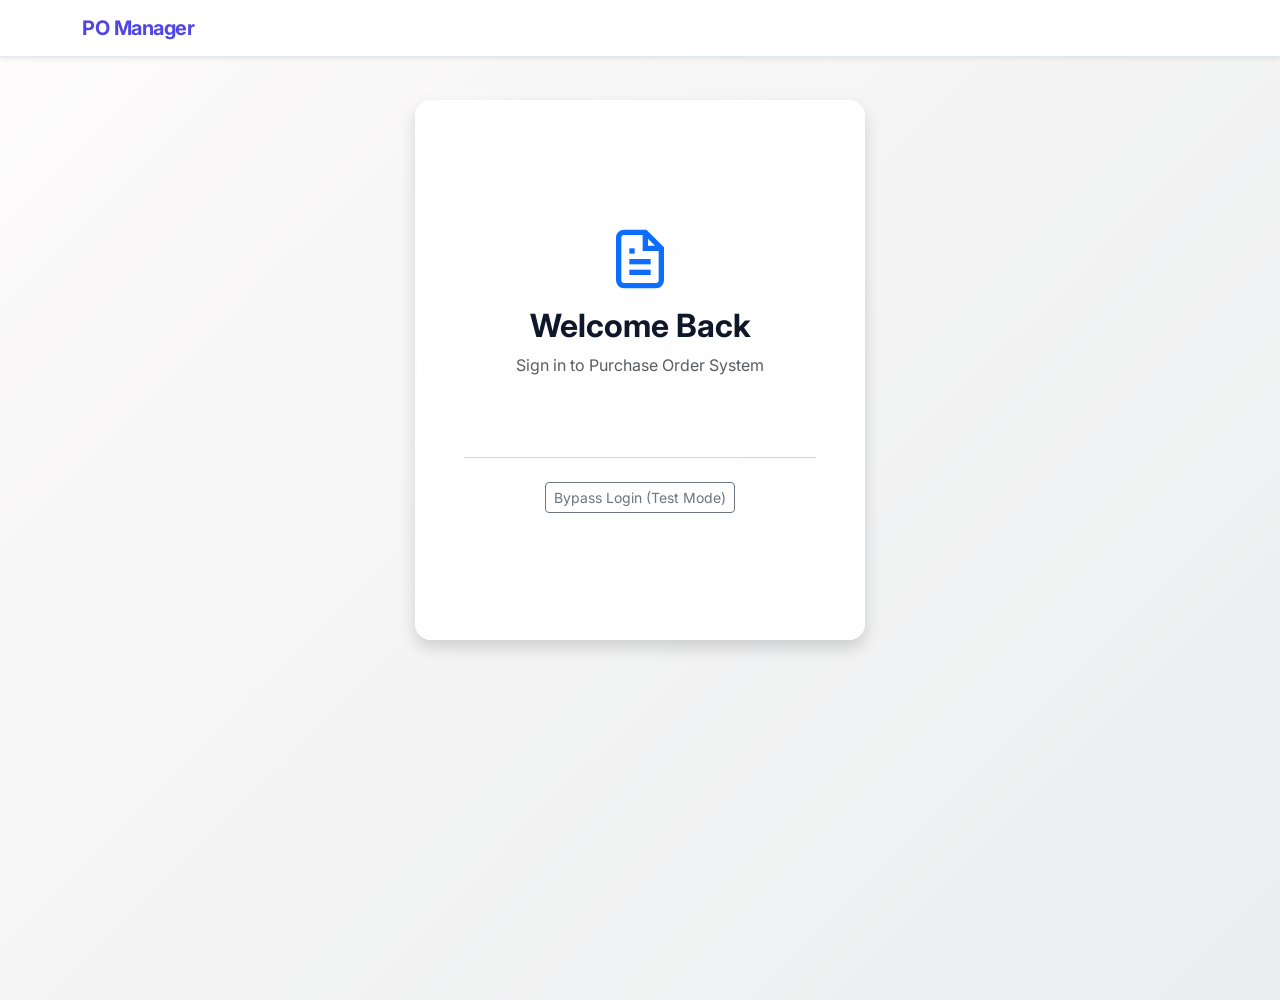
<file: frontend/index.html>
<!DOCTYPE html>
<html lang="en">
<head>
    <meta charset="UTF-8">
    <meta name="viewport" content="width=device-width, initial-scale=1.0">
    <title>PO Manager - Dashboard</title>
    <link href="https://cdn.jsdelivr.net/npm/bootstrap@5.3.2/dist/css/bootstrap.min.css" rel="stylesheet">
    <link href="https://fonts.googleapis.com/css2?family=Inter:wght@400;500;600;700&display=swap" rel="stylesheet">
    <link href="css/styles.css" rel="stylesheet">
    <script src="https://accounts.google.com/gsi/client" async defer></script>
</head>
<body>
    <nav class="navbar navbar-expand-lg navbar-light fixed-top shadow-sm">
        <div class="container">
            <a class="navbar-brand" href="index.html">PO Manager</a>
            <div id="navItems" style="display: none; width: 100%;">
                <ul class="navbar-nav ms-auto mb-2 mb-lg-0 align-items-center">
                    <li class="nav-item">
                        <a class="nav-link fw-semibold active text-primary" href="index.html">Dashboard</a>
                    </li>
                    <li class="nav-item">
                        <a class="nav-link fw-semibold" href="create-po.html">Create PO</a>
                    </li>
                    <li class="nav-item ms-lg-4">
                        <button class="btn btn-outline-danger btn-sm" onclick="logout()">Sign out</button>
                    </li>
                </ul>
            </div>
        </div>
    </nav>

    <div class="container" style="margin-top: 100px;">
        <div id="authContainer" class="animate-fade-in text-center flex-column glass-card p-5 mx-auto shadow" style="max-width: 450px;">
            <div class="mb-4">
                <svg width="64" height="64" viewBox="0 0 24 24" fill="none" stroke="currentColor" stroke-width="2" class="text-primary mb-3"><path d="M14 2H6a2 2 0 0 0-2 2v16a2 2 0 0 0 2 2h12a2 2 0 0 0 2-2V8z"></path><polyline points="14 2 14 8 20 8"></polyline><line x1="16" y1="13" x2="8" y2="13"></line><line x1="16" y1="17" x2="8" y2="17"></line><polyline points="10 9 9 9 8 9"></polyline></svg>
                <h2 class="fw-bold">Welcome Back</h2>
                <p class="text-muted">Sign in to Purchase Order System</p>
            </div>
            
            <div id="googleSignInBtn" class="mx-auto mb-3"></div>
            
            <hr class="text-muted w-100 my-4">
            <button class="btn btn-sm btn-outline-secondary" onclick="window.mockLogin()">Bypass Login (Test Mode)</button>
        </div>

        <div id="appContent" class="animate-fade-in" style="display: none;">
            <div class="d-flex justify-content-between align-items-center mb-4">
                <div>
                    <h2 class="fw-bold mb-1">Purchase Orders</h2>
                    <p class="text-muted mb-0">Manage and track all company POs</p>
                </div>
                <a href="create-po.html" class="btn btn-primary shadow-sm">+ Create New PO</a>
            </div>

            <div class="glass-card p-4">
                <div class="table-responsive">
                    <table class="table table-hover borderless">
                        <thead>
                            <tr>
                                <th>Reference No</th>
                                <th>Vendor</th>
                                <th>Total Amount</th>
                                <th>Status</th>
                                <th>Created Date</th>
                            </tr>
                        </thead>
                        <tbody id="poTableBody">
                            <tr>
                                <td colspan="5" class="text-center py-5 text-muted">
                                    <div class="spinner-border spinner-border-sm text-primary me-2" role="status"></div> Loading...
                                </td>
                            </tr>
                        </tbody>
                    </table>
                </div>
            </div>
        </div>
    </div>

    <script src="js/app.js"></script>
    <script>
        function loadDashboard() {
            apiCall('/purchase-orders')
                .then(pos => {
                    const tbody = document.getElementById('poTableBody');
                    tbody.innerHTML = '';
                    
                    if (!pos || pos.length === 0) {
                        tbody.innerHTML = `<tr><td colspan="5" class="text-center py-5 text-muted"><h4>No Orders Found</h4><p>You haven't created any purchase orders yet.</p></td></tr>`;
                        return;
                    }
                    
                    // Sort by newest first
                    pos.sort((a,b) => new Date(b.created_at) - new Date(a.created_at));
                    
                    pos.forEach(po => {
                        const date = new Date(po.created_at).toLocaleDateString('en-US', { year: 'numeric', month: 'short', day: 'numeric' });
                        const vendorName = po.vendor ? po.vendor.name : 'Unknown';
                        
                        const tr = document.createElement('tr');
                        tr.innerHTML = `
                            <td class="fw-semibold text-primary">#${po.reference_no}</td>
                            <td class="fw-medium">${vendorName}</td>
                            <td class="fw-bold text-success">$${po.total_amount.toFixed(2)}</td>
                            <td><span class="badge bg-secondary px-3 py-2 rounded-pill shadow-sm">${po.status}</span></td>
                            <td class="text-muted">${date}</td>
                        `;
                        tbody.appendChild(tr);
                    });
                })
                .catch(err => {
                    document.getElementById('poTableBody').innerHTML = 
                        `<tr><td colspan="5" class="text-center py-4 text-danger fw-bold">Error loading data: STDOUT ${err.message}</td></tr>`;
                });
        }
    </script>
</body>
</html>
</file>
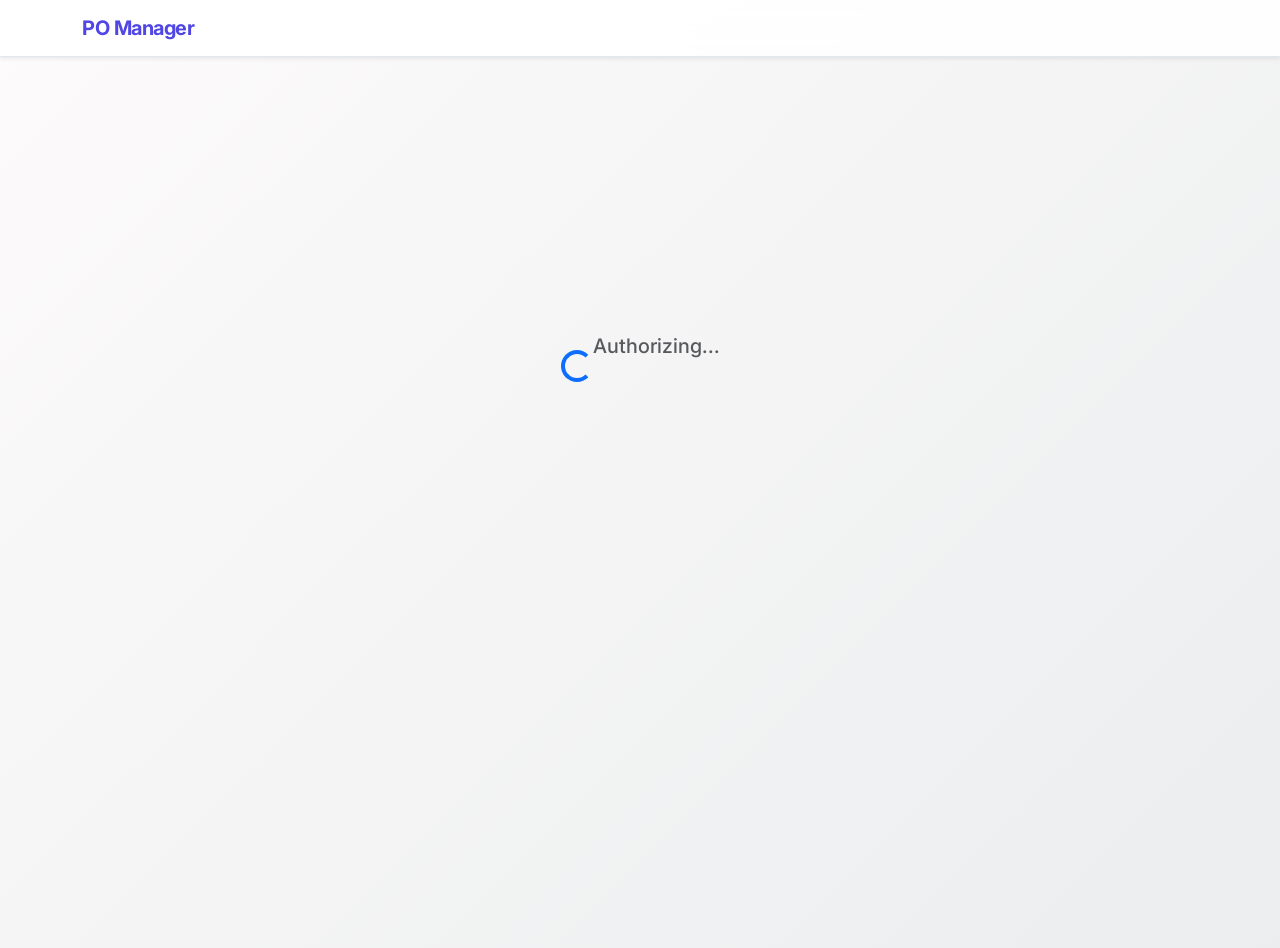
<file: frontend/create-po.html>
<!DOCTYPE html>
<html lang="en">
<head>
    <meta charset="UTF-8">
    <meta name="viewport" content="width=device-width, initial-scale=1.0">
    <title>Create PO - PO Manager</title>
    <link href="https://cdn.jsdelivr.net/npm/bootstrap@5.3.2/dist/css/bootstrap.min.css" rel="stylesheet">
    <link href="https://fonts.googleapis.com/css2?family=Inter:wght@400;500;600;700&display=swap" rel="stylesheet">
    <link href="css/styles.css" rel="stylesheet">
    <script src="https://code.jquery.com/jquery-3.7.1.min.js"></script>
</head>
<body>
    <nav class="navbar navbar-expand-lg navbar-light fixed-top shadow-sm">
        <div class="container">
            <a class="navbar-brand" href="index.html">PO Manager</a>
            <div id="navItems">
                <ul class="navbar-nav ms-auto mb-2 mb-lg-0 align-items-center">
                    <li class="nav-item">
                        <a class="nav-link fw-semibold" href="index.html">Dashboard</a>
                    </li>
                    <li class="nav-item">
                        <a class="nav-link fw-semibold active text-primary" href="create-po.html">Create PO</a>
                    </li>
                    <li class="nav-item ms-lg-4">
                        <button class="btn btn-outline-danger btn-sm" onclick="logout()">Sign out</button>
                    </li>
                </ul>
            </div>
        </div>
    </nav>

    <div class="container animate-fade-in" style="margin-top: 100px; display: none;" id="appContent">
        <div class="d-flex justify-content-between align-items-center mb-4">
            <div>
                <h2 class="fw-bold mb-1">Create Purchase Order</h2>
                <p class="text-muted mb-0">Draft a new order and generate marketing details</p>
            </div>
            <a href="index.html" class="btn btn-outline-secondary">← Back</a>
        </div>

        <div class="glass-card p-4 shadow-sm mb-5">
            <form id="createPoForm">
                <div class="row mb-5">
                    <div class="col-md-5">
                        <label class="form-label fw-bold text-muted text-uppercase" style="font-size: 0.85rem; letter-spacing: 0.5px;">Select Vendor</label>
                        <select id="vendorSelect" class="form-select form-select-lg shadow-sm" style="border-radius: 10px;" required>
                            <option value="">Loading vendors...</option>
                        </select>
                    </div>
                </div>

                <div class="d-flex justify-content-between align-items-center mt-5 mb-3 border-bottom pb-2">
                    <h5 class="fw-bold mb-0">Order Items</h5>
                    <button type="button" class="btn btn-sm btn-primary rounded-pill shadow-sm px-3" id="addRowBtn">+ Add Product</button>
                </div>
                
                <div class="table-responsive">
                    <table class="table borderless" id="itemsTable">
                        <thead>
                            <tr>
                                <th style="width: 35%;">Product</th>
                                <th style="width: 10%;">Qty</th>
                                <th style="width: 15%;">Unit Price</th>
                                <th style="width: 35%;">Marketing Description</th>
                                <th style="width: 5%;"></th>
                            </tr>
                        </thead>
                        <tbody id="itemsBody">
                            <!-- Rows added dynamically -->
                        </tbody>
                    </table>
                </div>

                <div class="mt-5 pt-4 text-end">
                    <button type="submit" class="btn btn-success btn-lg px-5fw-bold shadow" id="submitBtn">Submit Purchase Order</button>
                </div>
            </form>
        </div>
    </div>
    
    <div id="authContainer" class="container mt-5 pt-5 text-center text-muted">
        <div class="spinner-border text-primary mt-5" role="status"></div>
        <h5 class="mt-3">Authorizing...</h5>
    </div>

    <script src="js/app.js"></script>
    <script>
        let productsGlobal = [];

        function loadCreatePOForm() {
            // Fetch Vendors
            apiCall('/vendors').then(vendors => {
                const select = $('#vendorSelect');
                select.empty();
                select.append('<option value="">-- Select optimal vendor --</option>');
                vendors.forEach(v => {
                    select.append(`<option value="${v.id}">${v.name} (★ ${v.rating || 'N/A'})</option>`);
                });
            });

            // Fetch Products
            apiCall('/products').then(products => {
                productsGlobal = products;
                if($('#itemsBody tr').length === 0) {
                    addRow(); // auto add first row
                }
            });
        }

        function getProductOptionsHtml() {
            let options = '<option value="">Choose product...</option>';
            productsGlobal.forEach(p => {
                options += `<option value="${p.id}" data-price="${p.unit_price}" data-name="${p.name}" data-category="${p.category}">${p.name} ($${p.unit_price})</option>`;
            });
            return options;
        }

        function addRow() {
            const rowId = 'row_' + Date.now();
            const rowHtml = `
                <tr id="${rowId}" class="animate-fade-in align-middle">
                    <td class="py-3">
                        <select class="form-select product-select shadow-sm" required>
                            ${getProductOptionsHtml()}
                        </select>
                    </td>
                    <td class="py-3">
                        <input type="number" class="form-control quantity-input shadow-sm" min="1" value="1" required>
                    </td>
                    <td class="py-3">
                        <div class="input-group shadow-sm">
                            <span class="input-group-text">$</span>
                            <input type="text" class="form-control price-input bg-white" readonly placeholder="0.00">
                        </div>
                    </td>
                    <td class="py-3">
                        <div>
                            <div class="d-flex justify-content-between mb-1">
                                <span class="badge bg-light text-dark border">AI Gen text</span>
                                <button type="button" class="btn btn-sm btn-link text-decoration-none p-0 ai-btn fw-bold">Generate ✨</button>
                            </div>
                            <textarea class="form-control desc-output shadow-sm text-muted" style="font-size: 0.85rem; background: #fafafa;" rows="2" placeholder="Let GenAI draft the perfect description..." readonly></textarea>
                        </div>
                    </td>
                    <td class="text-center py-3">
                        <button type="button" class="btn btn-outline-danger btn-sm remove-row rounded-circle" style="width: 32px; height: 32px; padding: 0; line-height: 28px;" title="Remove">✕</button>
                    </td>
                </tr>
            `;
            $('#itemsBody').append(rowHtml);
        }

        $(document).ready(function() {
            $('#addRowBtn').click(addRow);

            $(document).on('click', '.remove-row', function() {
                if ($('#itemsBody tr').length > 1) {
                    $(this).closest('tr').remove();
                } else {
                    alert('At least one line item is required.');
                }
            });

            $(document).on('change', '.product-select', function() {
                const selectedOpt = $(this).find('option:selected');
                const price = selectedOpt.data('price');
                $(this).closest('tr').find('.price-input').val(price ? parseFloat(price).toFixed(2) : '');
                $(this).closest('tr').find('.desc-output').val('');
            });

            $(document).on('click', '.ai-btn', function() {
                const row = $(this).closest('tr');
                const selectedOpt = row.find('.product-select option:selected');
                const productId = selectedOpt.val();
                
                if (!productId) {
                    alert('Select a product to generate text.');
                    return;
                }
                
                const name = selectedOpt.data('name');
                const category = selectedOpt.data('category') || 'General';
                const descBox = row.find('.desc-output');
                const btn = $(this);
                
                btn.prop('disabled', true).text('Working...');
                
                apiCall('/generate-description', {
                    method: 'POST',
                    body: JSON.stringify({ product_name: String(name), category: String(category) })
                })
                .then(data => {
                    descBox.val(data.description);
                })
                .catch(err => {
                    descBox.val('AI generation omitted. Ensure token and key exist.');
                })
                .finally(() => {
                    btn.prop('disabled', false).text('Generate ✨');
                });
            });

            $('#createPoForm').submit(function(e) {
                e.preventDefault();
                
                const vendorId = $('#vendorSelect').val();
                if (!vendorId) return;
                
                const items = [];
                let hasErrors = false;
                
                $('.product-select').each(function() {
                    const tr = $(this).closest('tr');
                    const productId = $(this).val();
                    const qty = tr.find('.quantity-input').val();
                    
                    if (!productId || qty <= 0) {
                        hasErrors = true;
                    } else {
                        items.push({
                            product_id: parseInt(productId),
                            quantity: parseInt(qty)
                        });
                    }
                });
                
                if (hasErrors || items.length === 0) {
                    alert('Line items are incomplete/invalid.');
                    return;
                }
                
                $('#submitBtn').prop('disabled', true).text('Processing...').append('<span class="spinner-border spinner-border-sm ms-2" role="status" aria-hidden="true"></span>');
                
                apiCall('/purchase-orders', {
                    method: 'POST',
                    body: JSON.stringify({
                        vendor_id: parseInt(vendorId),
                        items: items
                    })
                })
                .then(res => {
                    alert('PO Generated Complete. Routing to dashboard.');
                    window.location.href = 'index.html';
                })
                .catch(err => {
                    alert('Submission error: ' + err.message);
                    $('#submitBtn').prop('disabled', false).text('Submit Purchase Order');
                });
            });
        });
    </script>
</body>
</html>
</file>
<file: frontend/css/styles.css>
:root {
    --primary-color: #4f46e5;
    --primary-hover: #4338ca;
    --bg-color: #f8fafc;
    --card-bg: rgba(255, 255, 255, 0.9);
    --text-main: #0f172a;
    --text-muted: #64748b;
    --border-color: #e2e8f0;
}

body {
    background: linear-gradient(135deg, #fdfbfb 0%, #ebedee 100%);
    color: var(--text-main);
    font-family: 'Inter', system-ui, -apple-system, sans-serif;
    min-height: 100vh;
}

.glass-card {
    background: var(--card-bg);
    backdrop-filter: blur(12px);
    -webkit-backdrop-filter: blur(12px);
    border: 1px solid rgba(255, 255, 255, 0.4);
    border-radius: 16px;
    box-shadow: 0 10px 30px rgba(0, 0, 0, 0.05);
    transition: transform 0.3s ease, box-shadow 0.3s ease;
}

.glass-card:hover {
    box-shadow: 0 15px 35px rgba(0, 0, 0, 0.08);
}

.navbar {
    background: rgba(255, 255, 255, 0.9) !important;
    backdrop-filter: blur(10px);
    border-bottom: 1px solid var(--border-color);
}

.navbar-brand {
    font-weight: 700;
    color: var(--primary-color) !important;
    letter-spacing: -0.5px;
}

.btn-primary {
    background-color: var(--primary-color);
    border-color: var(--primary-color);
    border-radius: 8px;
    font-weight: 500;
    padding: 0.5rem 1.25rem;
    transition: all 0.3s ease;
}

.btn-primary:hover {
    background-color: var(--primary-hover);
    border-color: var(--primary-hover);
    transform: translateY(-1px);
    box-shadow: 0 4px 12px rgba(79, 70, 229, 0.25);
}

.table {
    vertical-align: middle;
}

.table th {
    font-weight: 600;
    color: var(--text-muted);
    border-bottom-width: 1px;
    text-transform: uppercase;
    font-size: 0.85rem;
    letter-spacing: 0.5px;
}

/* Auth Container */
#authContainer {
    display: flex;
    justify-content: center;
    align-items: center;
    min-height: 60vh;
}

/* Animations */
@keyframes fadeIn {
    from { opacity: 0; transform: translateY(10px); }
    to { opacity: 1; transform: translateY(0); }
}

.animate-fade-in {
    animation: fadeIn 0.5s ease forwards;
}
</file>
